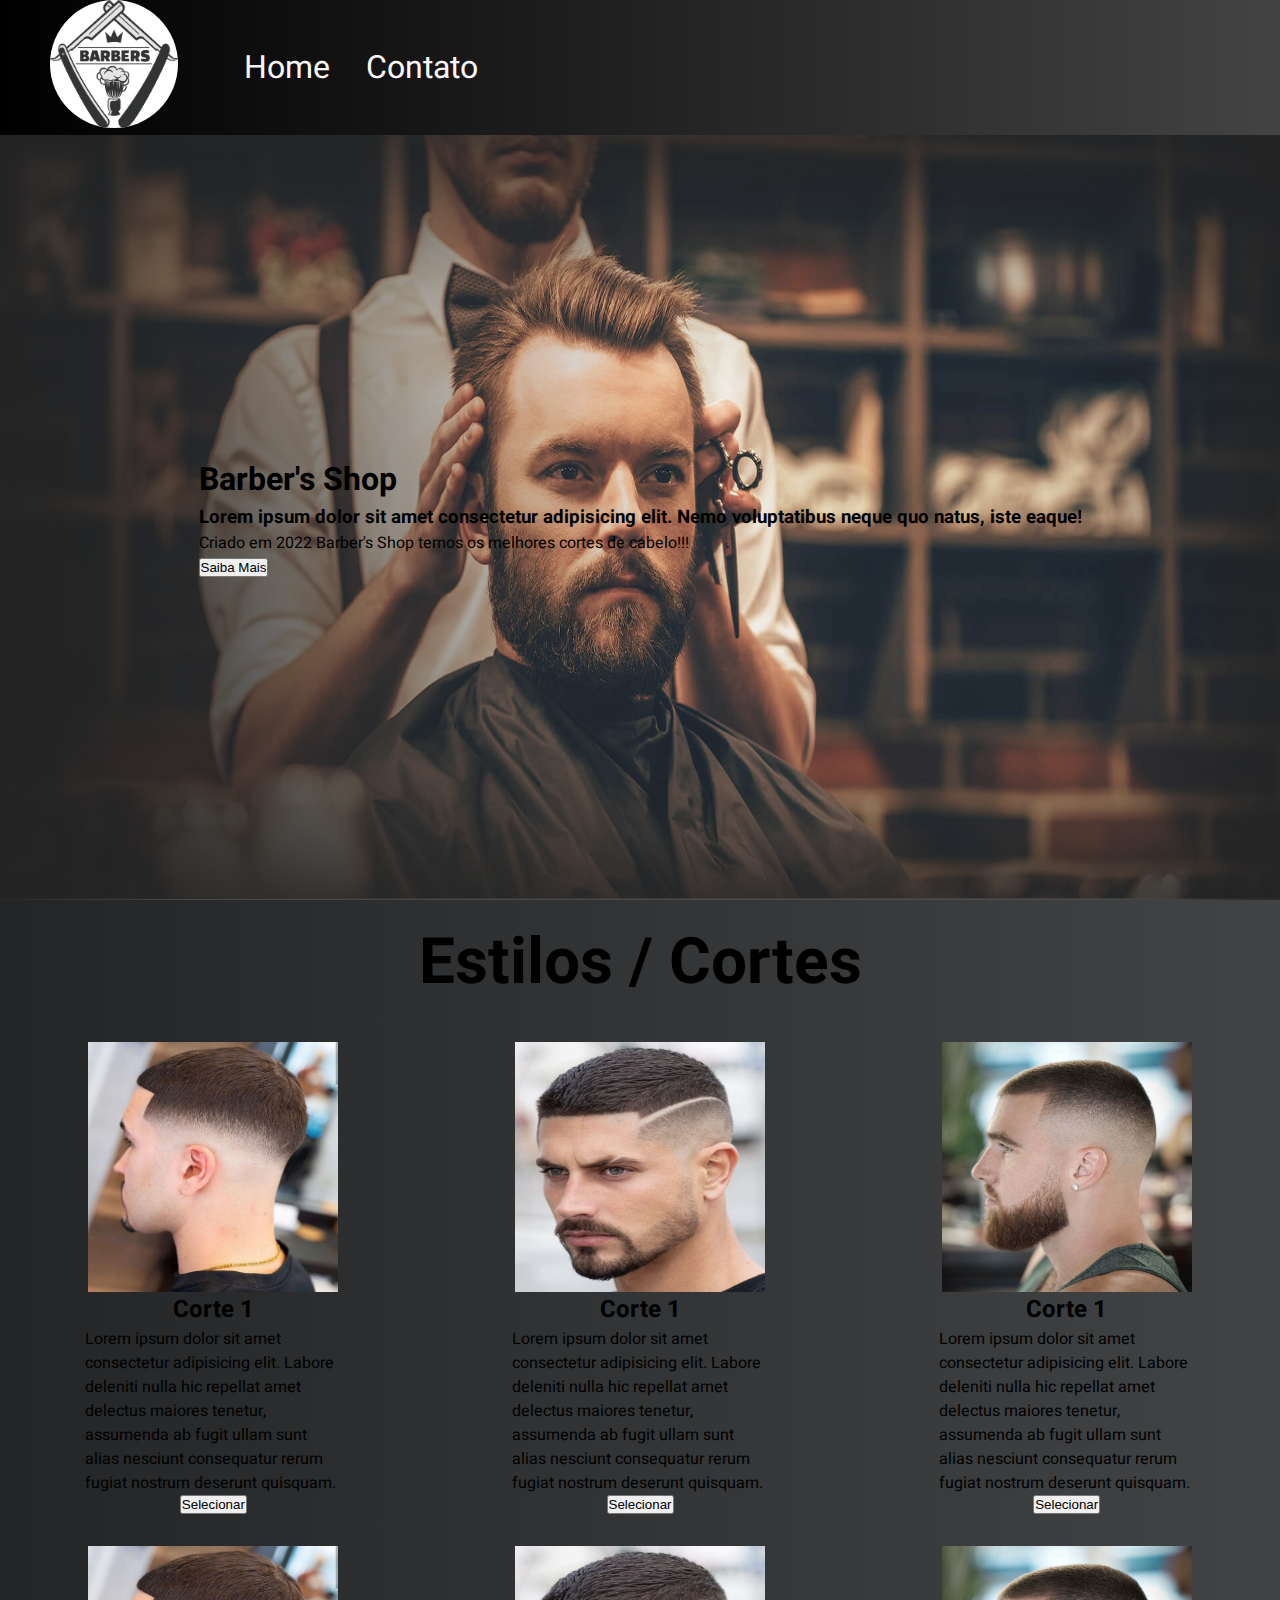
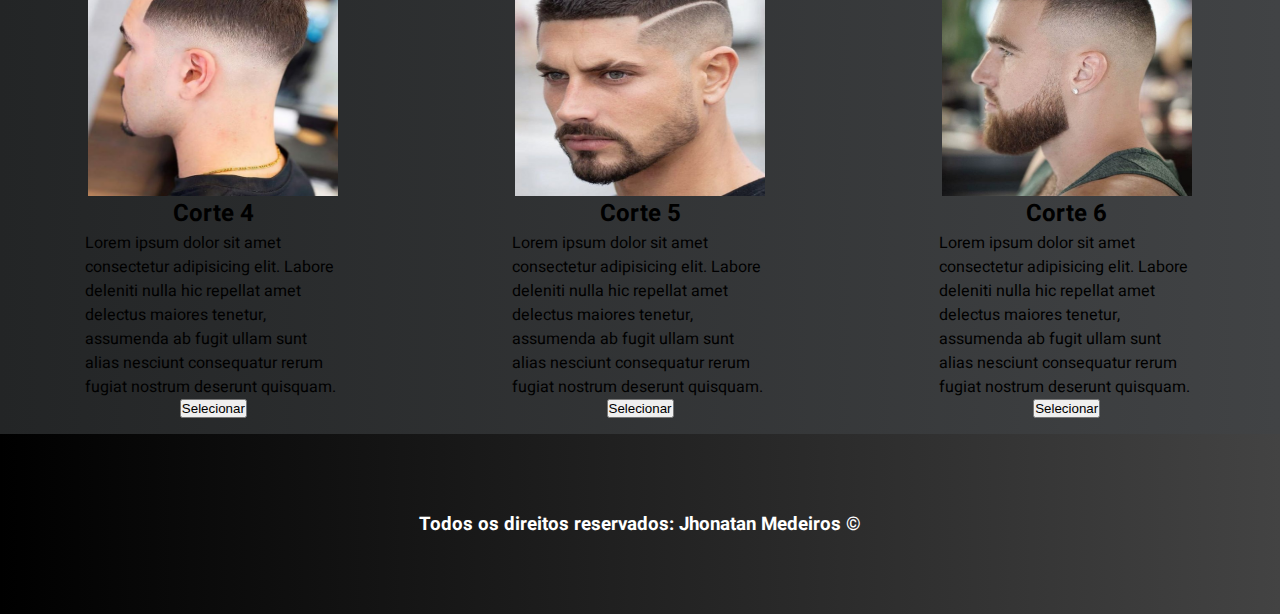
<file: Fundamentos-Web/index.html>
<!DOCTYPE html>
<html lang="pt-br">
<head>
    <meta charset="UTF-8">
    <meta http-equiv="X-UA-Compatible" content="IE=edge">
    <meta name="viewport" content="width=device-width, initial-scale=1.0">
    <title>Barber's</title>
    <link rel="stylesheet" href="style.css">
</head>
<body>

    <header>

        <nav>
            <div>
                <img class="logo" src="midia/logo.png" alt="Logo de pizza">
            </div>
            <ul id="menu">
                <li><a href="index.html">Home</a></li>
                <li><a href="contato.html">Contato</a></li>
            </ul>

        </nav>
       

    </header>

    <div class="banner">
        <img src="midia/banner.jpg" alt="banner">
    </div>

    <main>
        <section id="sobre">
        <div class="about">
            <h1>Barber's Shop</h1>
            <h3>Lorem ipsum dolor sit amet consectetur adipisicing elit. Nemo voluptatibus neque quo natus, iste eaque!</h3>
            <p>
                Criado em 2022 Barber's Shop temos os melhores cortes de cabelo!!!
            </p>

             <a href="#cortes"><button>Saiba Mais</button></a>
        </div>
        </section>

            <section id="cortes">
                <h1>Estilos / Cortes</h1>
            
                <div class="container">

                    <div class="corte">
                        <img src="midia/corte1.png" alt="corte1" width="250" height="250">
                        <h2>Corte 1</h2>
                        <p>Lorem ipsum dolor sit amet consectetur adipisicing elit. Labore deleniti nulla hic repellat amet delectus maiores tenetur, assumenda ab fugit ullam sunt alias nesciunt consequatur rerum fugiat nostrum deserunt quisquam.</p>
                        <button>Selecionar</button>
                    </div>
                   
    
                    <div class="corte">
                        <img src="midia/corte2.jpg" alt="corte1" width="250" height="250">
                        <h2>Corte 1</h2>
                        <p>Lorem ipsum dolor sit amet consectetur adipisicing elit. Labore deleniti nulla hic repellat amet delectus maiores tenetur, assumenda ab fugit ullam sunt alias nesciunt consequatur rerum fugiat nostrum deserunt quisquam.</p>
                        <button>Selecionar</button>
                    </div>

    
                    <div class="corte">
                        <img src="midia/corte3.png" alt="corte1" width="250" height="250">
                        <h2>Corte 1</h2>
                        <p>Lorem ipsum dolor sit amet consectetur adipisicing elit. Labore deleniti nulla hic repellat amet delectus maiores tenetur, assumenda ab fugit ullam sunt alias nesciunt consequatur rerum fugiat nostrum deserunt quisquam.</p>
                        <button>Selecionar</button>
                    </div>
                

                </div>

                <div class="container">

                    <div class="corte">
                        <img src="midia/corte1.png" alt="corte1" width="250" height="250">
                        <h2>Corte 4</h2>
                        <p>Lorem ipsum dolor sit amet consectetur adipisicing elit. Labore deleniti nulla hic repellat amet delectus maiores tenetur, assumenda ab fugit ullam sunt alias nesciunt consequatur rerum fugiat nostrum deserunt quisquam.</p>
                        <button>Selecionar</button>
                    </div>
                   
    
                    <div class="corte">
                        <img src="midia/corte2.jpg" alt="corte1" width="250" height="250">
                        <h2>Corte 5</h2>
                        <p>Lorem ipsum dolor sit amet consectetur adipisicing elit. Labore deleniti nulla hic repellat amet delectus maiores tenetur, assumenda ab fugit ullam sunt alias nesciunt consequatur rerum fugiat nostrum deserunt quisquam.</p>
                        <button>Selecionar</button>
                    </div>

    
                    <div class="corte">
                        <img src="midia/corte3.png" alt="corte1" width="250" height="250">
                        <h2>Corte 6</h2>
                        <p>Lorem ipsum dolor sit amet consectetur adipisicing elit. Labore deleniti nulla hic repellat amet delectus maiores tenetur, assumenda ab fugit ullam sunt alias nesciunt consequatur rerum fugiat nostrum deserunt quisquam.</p>
                        <button>Selecionar</button>
                    </div>
                

                </div>
                

            </section>

            
    </main>

    <footer>
        <h3>Todos os direitos reservados: Jhonatan Medeiros &copy</h3>
    </footer>

</body>
</html>
</file>
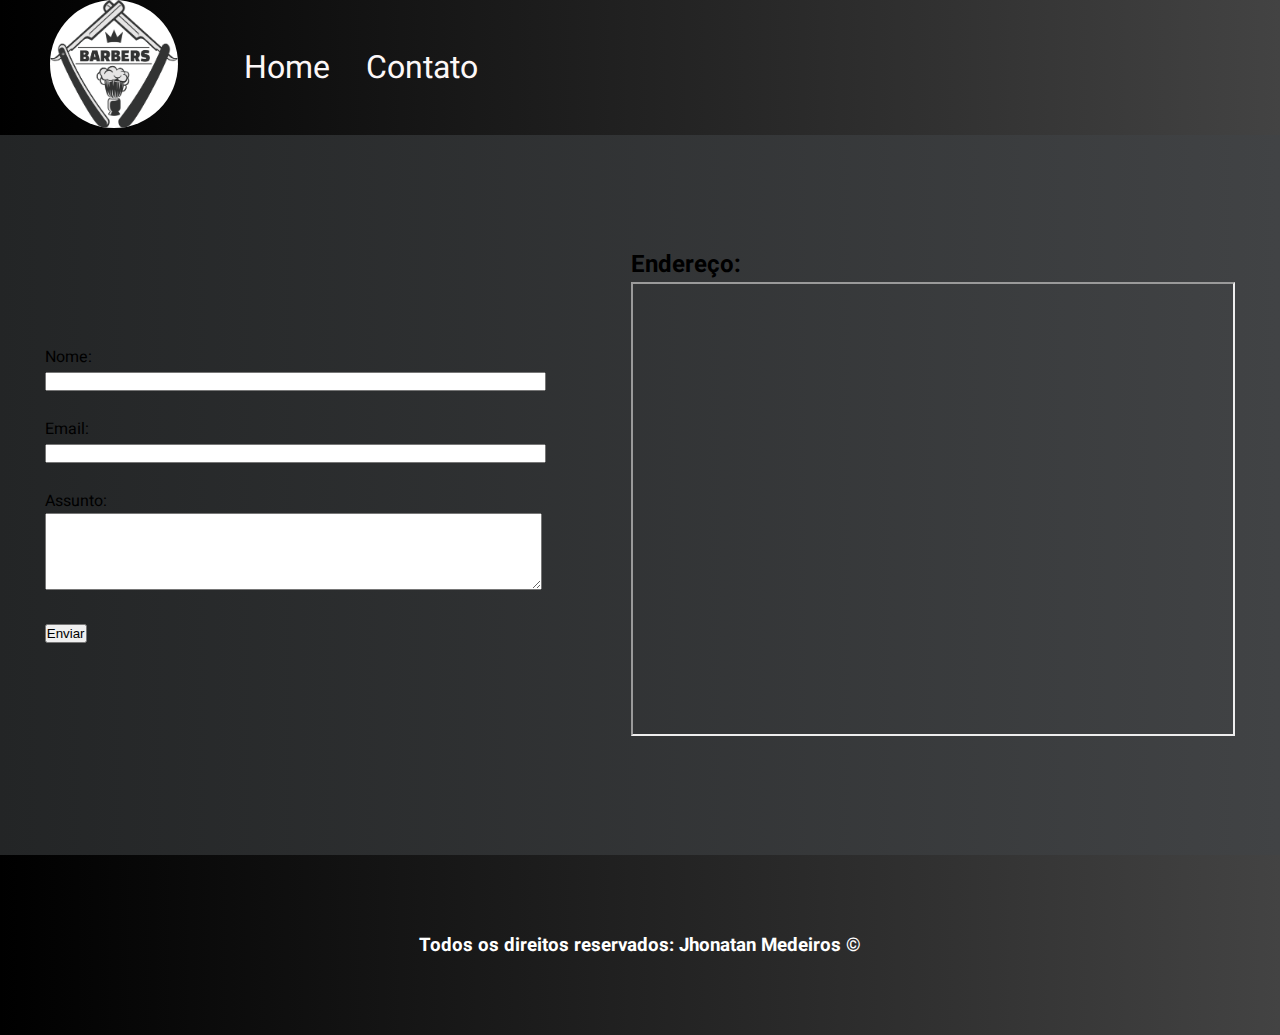
<file: Fundamentos-Web/contato.html>
<!DOCTYPE html>
<html lang="pt-br">
<head>
    <meta charset="UTF-8">
    <meta http-equiv="X-UA-Compatible" content="IE=edge">
    <meta name="viewport" content="width=device-width, initial-scale=1.0">
    <title>Contato</title>
    <link rel="stylesheet" href="style.css">
</head>
<body>


    <header>

        <nav>
            <div>
                <img class="logo" src="midia/logo.png" alt="Logo de pizza">
            </div>
            <ul id="menu">
                <li><a href="index.html">Home</a></li>
                <li><a href="contato.html">Contato</a></li>
            </ul>

        </nav>
       

    </header>


    <div class="contato">
        
        <form>
            <label for="nome">Nome:</label> <br>
            <input type="text"id="nome" onkeyup='validaNome()'>
            <div id="txtNome"></div>
            <br>
            <label for="email">Email:</label> <br>
            <input type="text"id="email" onkeyup='validaEmail()'>
            <div id="txtEmail"></div>
            <br>
            <label for="assunto">Assunto:</label> <br>
            <textarea name="assunto" id="assunto" cols="60" rows="5" onkeyup='validaAssunto()'></textarea>
            <div id="txtAssunto"></div>
            <br>
            <button onclick='enviar()'>Enviar</button>
          </form>   
        

        <div>
            <h2>Endereço:</h2>
            <iframe src="https://www.google.com/maps/embed?pb=!1m18!1m12!1m3!1d29244.59394054325!2d-46.69919007975261!3d-23.619597547433298!2m3!1f0!2f0!3f0!3m2!1i1024!2i768!4f13.1!3m3!1m2!1s0x94ce50c41e1f4a69%3A0xd6647ce6199694da!2sCond.%20Helbor%20Infinite!5e0!3m2!1spt-BR!2sbr!4v1642029300398!5m2!1spt-BR!2sbr" width="600" height="450"  loading="lazy" onmousemove='mapaZoom()' onmouseout='mapaNormal()' id="mapa"></iframe>
        </div>
    </div>

    <footer>
        <h3>Todos os direitos reservados: Jhonatan Medeiros &copy</h3>
    </footer>

    <script src="script.js"></script>
</body>
</html>
</file>
<file: Fundamentos-Web/style.css>
@import url('https://fonts.googleapis.com/css2?family=Heebo:wght@300&display=swap');

* {
    margin: 0;
    padding: 0;
    scroll-behavior: smooth;
}

#menu li{
    display: inline;
    padding: 0 1rem;
}

#menu li a{
    text-decoration: none;
    color: #fcf7f7;
    font-size: 2rem;
}

#menu li a:hover{
    color:aqua;
}

nav {
    width: 100%;
    height: 15vh;
    background: linear-gradient(to right, #000000, #434343);
    display: flex;
    align-items: center;
}

body { 
    background: linear-gradient(to right, #232526, #414345);
    font-family: "Heebo";
}

.logo{
    height: 8rem;
    width: 8rem;
    margin-left: 50px;
    margin-right: 50px;
    border-radius: 50%;
    background-color: #ffff;
}

.banner img{
    position: absolute;
    height: 85vh;
    width: 100%;
}

#sobre {
      position: relative;
      height: 85vh;
      display: flex;
      justify-content: center;
      align-items: center;
}

.container{
    display: flex;
    justify-content: space-evenly;
}

#cortes h1{
   text-align: center;
   font-size: 4rem;
   margin: 1rem 0;
}

.corte {
    display: flex;
    flex-direction: column;
    align-items: center;
    margin: 1rem 0;
}

.corte p{
    width: 60%;
}

.contato {
    display: flex;
    justify-content: space-around;
    height: 80vh;
    align-items: center;
}

footer{
    background: linear-gradient(to right, #000000, #434343);
    height: 20vh;
    display: flex;
    justify-content: center;
    align-items: center;
}

footer h3{
    color: #fff;
}
</file>
